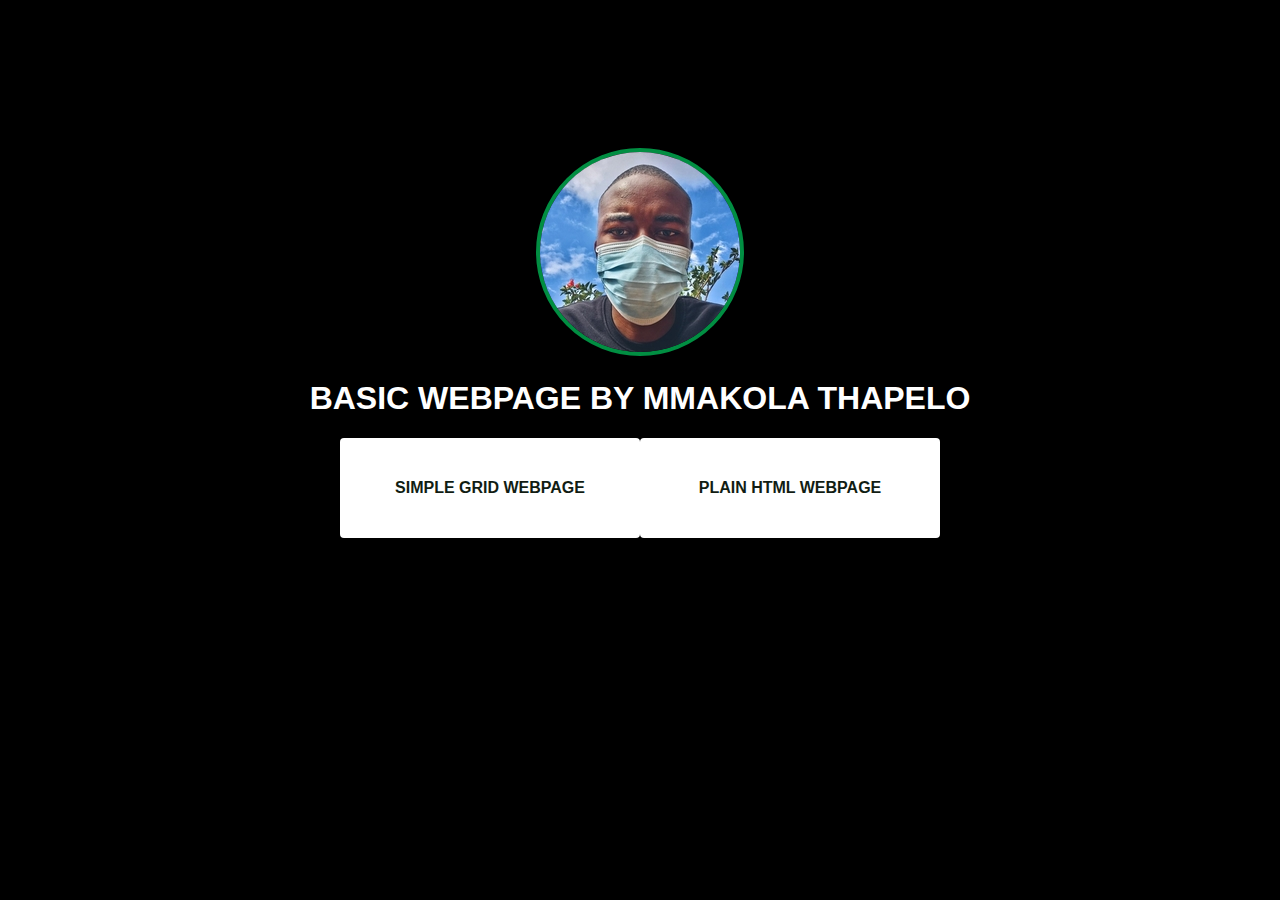
<file: index.html>
<!DOCTYPE html>
<html lang="en">

<head>
    <meta charset="UTF-8">
    <meta http-equiv="X-UA-Compatible" content="IE=edge">
    <meta name="viewport" content="width=device-width, initial-scale=1.0">
    <title>Basic Webpage</title>
</head>

<body>
    <div class="container">
        <center><img class="imag" src="imag.jpg"></center>
        <h1 class="heading">BASIC WEBPAGE BY MMAKOLA THAPELO</h1>

        <div class="buttons">
            <div>
                <a href="my-webpage-grid.html"><button class="button1">
                        <h4>SIMPLE GRID WEBPAGE</h4>

                    </button>
                </a>


            </div>

            <div>
                <a href="my-webpage.html">
                    <button class="button2">
                        <h4>PLAIN HTML WEBPAGE</h4>

                    </button>

                </a>




            </div>

        </div>

    </div>

</body>
<style>
    body {
        background-color: #000;
    }

    .imag {
  border: 4px solid #018E42;
  border-radius: 8em;
margin-top: 140px;
}


    .heading {
        color: #FFFF;
        text-align: center;
        font-family: Verdana, Geneva, Tahoma, sans-serif;
        margin-top: 20px;
    }

    .buttons {
        display: flex;
        flex-direction: row;
        justify-content: center;
        align-items: center;
        text-align: center;
    }

    .button1 {
        width: 300px;
        height: 100px;
        border: none;
        color: #111D13;
        background-color: #FFFF;
        border-radius: 4px;
        font-family: Verdana, Geneva, Tahoma, sans-serif;
        box-shadow: inset 0 0 0 0 grey;
        transition: ease-out 0.2s;
        font-size: 1rem;
        outline: none;
    }

    .button2 {
        width: 300px;
        height: 100px;
        border: none;
        color: #111D13;
        background-color: #FFFF;
        border-radius: 4px;
        font-family: Verdana, Geneva, Tahoma, sans-serif;
        box-shadow: inset 0 0 0 0 grey;
        transition: ease-out 0.2s;
        font-size: 1rem;
        outline: none;
    }

    .button1:hover {
        box-shadow: inset 0 0 0 100px #018E42;
        cursor: pointer;
        color: #FFFF;
    }

    .button2:hover {
        box-shadow: inset 0 0 0 100px #018E42;
        cursor: pointer;
        color: #FFFF;
    }

    @media only screen and (max-width: 620px) {
        body {
            font-size: 12px;
            background-color: #0A0908;
        }

        .buttons {
            display: flex;
            flex-direction: column;
        }
    }
</style>

</html>
</file>
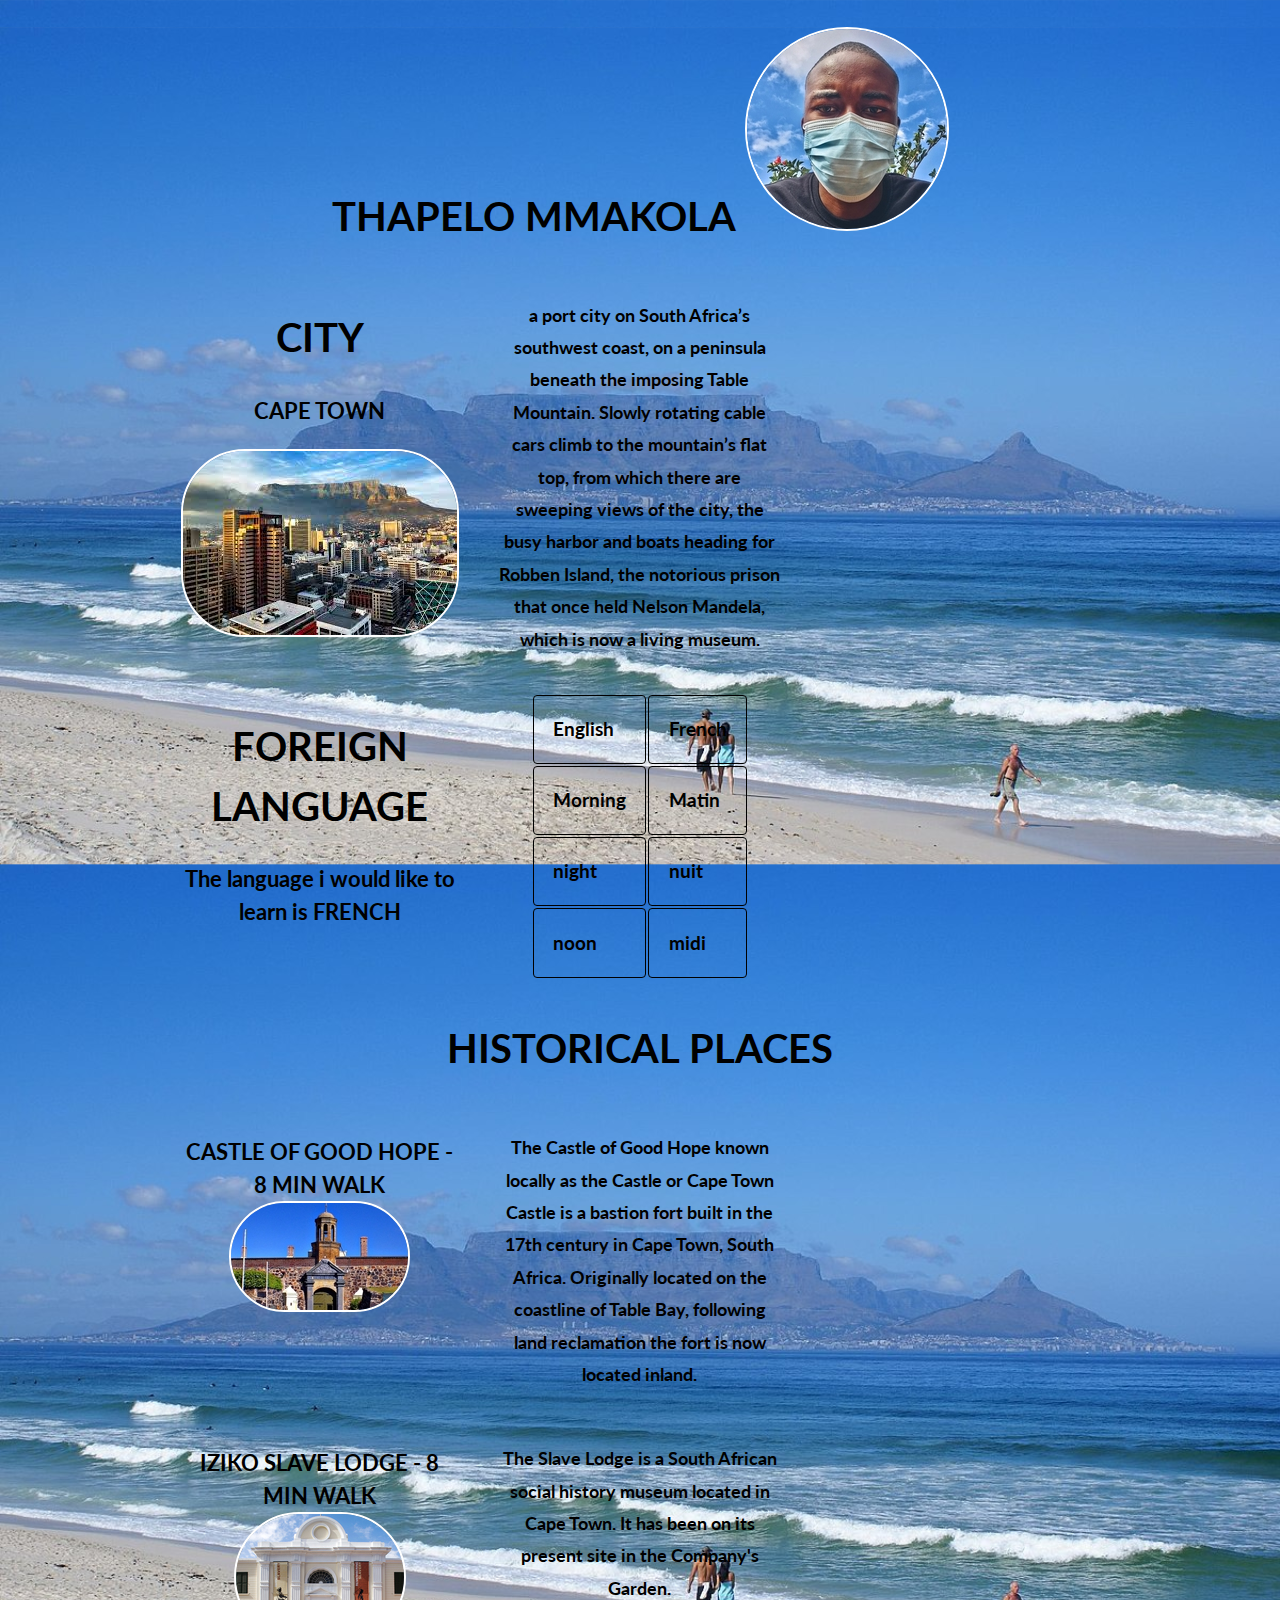
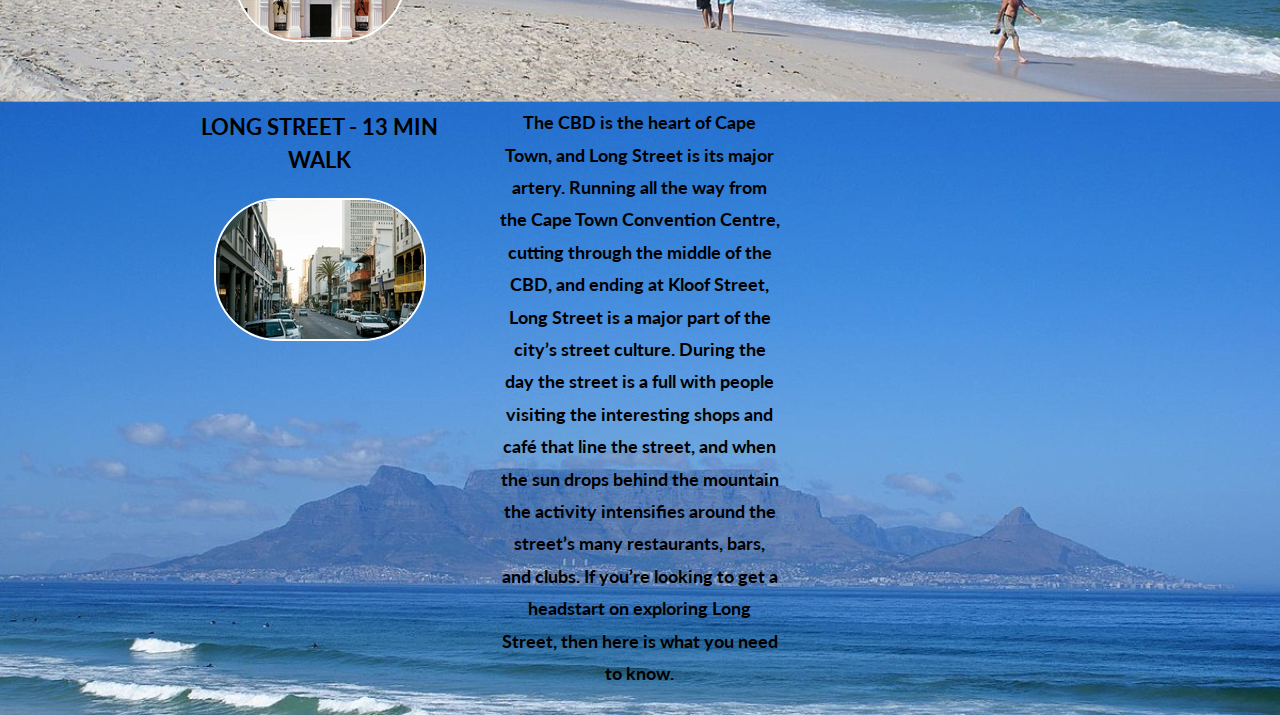
<file: my-webpage-grid.html>
<!DOCTYPE html>
<html lang="en">

<head>
    <meta charset="UTF-8">
    <meta http-equiv="X-UA-Compatible" content="IE=edge">
    <meta name="viewport" content="width=device-width, initial-scale=1.0">
    <title>SIMPLE GRID WEBPAGE</title>
    <link rel="stylesheet" href="simple-grid.css">
</head>

<body>
    <div class="container">
        <div>
            <h1>THAPELO MMAKOLA <img class="imag" src="imag.jpg"></h1>
        </div>
        <div class="row">
            <div class="col-4">
                <h1>CITY</h1>
                <h3>CAPE TOWN</h3>
                <center> <img class="imag" src="capetown.jpg"></center>
            </div>
            <div class="col-4">
                <p>a port city on South Africa’s southwest coast, on a peninsula beneath the imposing Table Mountain.
                    Slowly rotating cable cars climb to the mountain’s flat top, from which there are sweeping views of
                    the city, the busy harbor and boats heading for Robben Island, the notorious prison that once held
                    Nelson Mandela, which is now a living museum.
                </p>
            </div>
        </div>
        <div class="row">
            <div class="col-4">
                <h1>FOREIGN LANGUAGE</h1>
                <h3>The language i would like to learn is FRENCH</h3>
            </div>
            <div class="col-4">
                <table class="table">
                    <thead>
                         <tr>
                            <td class="tab1">English  </td>
                            <td class="tab2"> French </td>
                    </tr>
                    </thead>
                 <tbody>
                        <tr>
                            <td class="tab1"> Morning </td>
                            <td class="tab2"> Matin </td>
                        </tr>
                        <tr>
                            <td class="tab1"> night </td>
                            <td class="tab2"> nuit </td>
                        </tr>
                        <tr>
                            <td class="tab1"> noon </td>
                            <td class="tab2"> midi </td>
                        </tr>
                    </tbody>
                </table>
            </div>
              
            
        </div>



      <h1>HISTORICAL PLACES</h1>
          <div class="row">
            <div class="col-4">
                <h3>CASTLE OF GOOD HOPE - 8 MIN WALK <img class="imag" src="Castle.jpg"></h3>
            </div>
       
       
            <div class="col-4">
                <p>The Castle of Good Hope known locally as the Castle or Cape Town Castle is a bastion fort
                    built
                    in
                    the 17th century in Cape Town, South Africa. Originally located on the coastline of Table
                    Bay,
                    following land reclamation the fort is now located inland.</p>
            </div>
        </div>
        <div class="row">
            <div class="col-4">
                <h3>IZIKO SLAVE LODGE - 8 MIN WALK <img class="imag" src="Slave.jpg"></h3>
            </div>
            <div class="col-4">
                                <p>The Slave Lodge is a South African social history museum located in Cape Town. It has
                                been on
                                its
                                present site in the Company's Garden.</p>
            </div>

        </div>
        <div class="row">
            <div class="col-4">
             <h3>LONG STREET - 13 MIN WALK </h3> <center><img class="imag" src="Street.jpg"> </center>
            </div>
            <div class="col-4">
                <p>The CBD is the heart of Cape Town, and Long Street is its major artery. Running all the
                                way
                                from
                                the
                                Cape Town Convention Centre, cutting through the middle of the CBD, and ending at Kloof
                                Street,
                                Long
                                Street is a major part of the city’s street culture.

                                During the day the street is a full with people visiting the interesting shops and café
                                that
                                line
                                the street, and when the sun drops behind the mountain the activity intensifies around
                                the
                                street’s
                                many restaurants, bars, and clubs.

                                If you’re looking to get a headstart on exploring Long Street, then here is what you
                                need to
                                know.
                            </p>
            </div>
        </div>

    </div>

    </div>
</body>

</html>
</file>
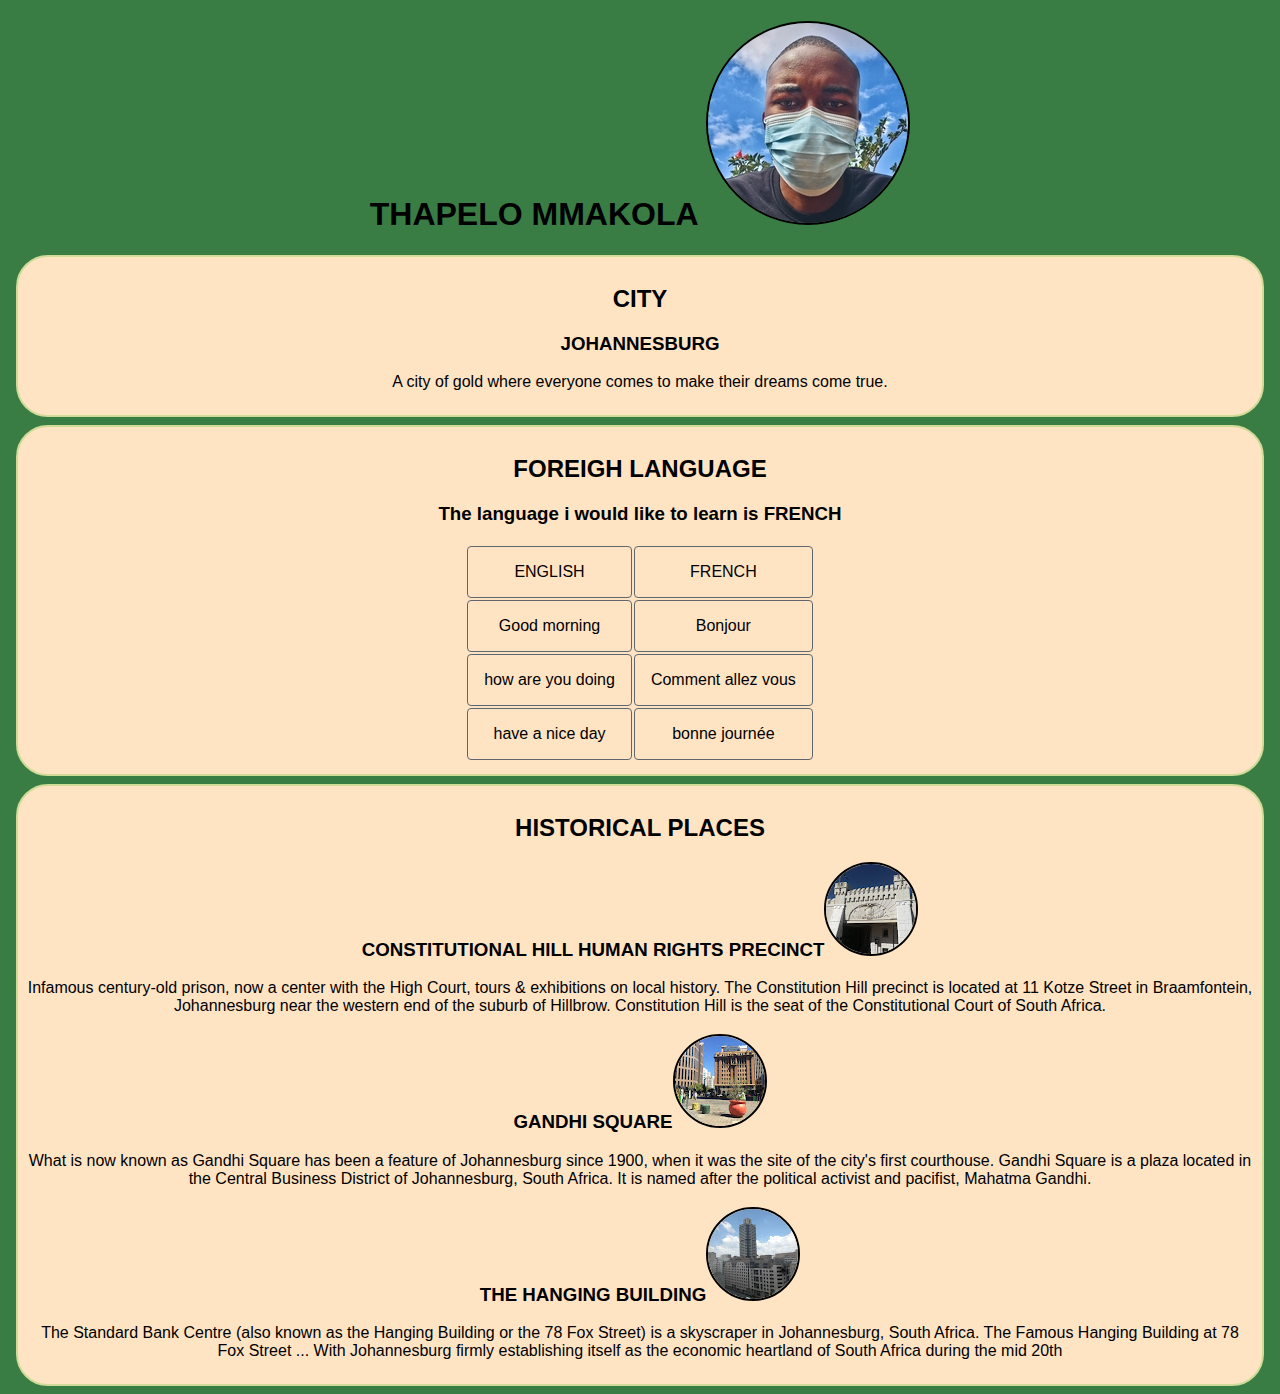
<file: my-webpage.html>
<!DOCTYPE html>
<html lang="en">

<head>
    <meta charset="UTF-8">
    <meta http-equiv="X-UA-Compatible" content="IE=edge">
    <meta name="viewport" content="width=device-width, initial-scale=1.0">
    <title>PLAIN HTML WEBPAGE</title>
    <link rel="stylesheet" href="style.css">
</head>

<body>
    <div>
        <h1 class="head"> THAPELO MMAKOLA <img class="img" src="imag.jpg" alt=""></h1>
    </div>

    <div class="city">
        <h2>CITY</h2>
        <h3>JOHANNESBURG</h3>
        <p>A city of gold where everyone comes to make their dreams come true.</p>
    </div>
    <div class="language">
        <h2>FOREIGH LANGUAGE</h2>
        <h3>The language i would like to learn is FRENCH</h3>
        <table class="table">
            <thead>
                <tr>
                    <td class="col1">ENGLISH</td>
                    <td class="col2">FRENCH</td>
                </tr>
            </thead>
            <tbody>
                <tr>
                    <td class="col1">Good morning</td>
                    <td class="col2">Bonjour</td>
                </tr>
                <tr>
                    <td class="col1">how are you doing</td>
                    <td class="col2">Comment allez vous</td>
                </tr>
                <tr>
                    <td class="col1">have a nice day</td>
                    <td class="col2"> bonne journée</td>
                </tr>
            </tbody>

        </table>
    </div>
    <div class="history">
        <h2>HISTORICAL PLACES</h2>
    
        <div>
        <h3>CONSTITUTIONAL HILL HUMAN RIGHTS PRECINCT<img class="img" src="Constitutionalhill.jpg"></h3>
        <p>Infamous century-old prison, now a center with the High Court, tours & exhibitions on local history. The
            Constitution Hill precinct is located at 11 Kotze Street in Braamfontein, Johannesburg near the western
            end of the suburb of Hillbrow. Constitution Hill is the seat of the Constitutional Court of South
            Africa.</p>
        </div>
        <div>
        <h3>GANDHI SQUARE<img class="img" src="GandhiSquare.jpg"></h3>
        <p> What is now known as Gandhi Square has been a feature of Johannesburg since 1900, when it was the site
            of the city's first courthouse. Gandhi Square is a plaza located in the Central Business District of
            Johannesburg, South Africa. It is named after the political activist and pacifist, Mahatma Gandhi.</p>
        </div>


        <div>
        <h3>THE HANGING BUILDING<img class="img" src="Thehgangingbuilding.jpg"></h3>
        <p> The Standard Bank Centre (also known as the Hanging Building or the 78 Fox Street) is a skyscraper in
            Johannesburg, South Africa. The Famous Hanging Building at 78 Fox Street ... With Johannesburg firmly
            establishing itself as the economic heartland of South Africa during the mid 20th</p>
         </div>
    </div>
    
</body>

</html>
</file>
<file: simple-grid.css>
/**
*** SIMPLE GRID
*** (C) ZACH COLE 2016
**/

@import url(https://fonts.googleapis.com/css?family=Lato:400,300,300italic,400italic,700,700italic);

/* UNIVERSAL */

html,
body {
  /*height: 100%;*/
  width: 100%;
  margin: 0;
  padding: 0;
  left: 0;
  top: 0;
  font-size: 100%;
  background: url(imagess.jpg);
  background-repeat: repeat;
  background-size: 100%;
  
}

.imag {
  border: 2px solid #FFFF;
  border-radius: 4em;

}

.table {
  align-content: center;
  margin: 4px 0;
  font-size: 1em;
  border-collapse: separate;
  margin-left: auto;
  margin-right: auto; 
 
  
}

.tab1 {
  border: 1px solid #000;
  border-radius: 4px;
  padding: 1em;
  margin: 1em;
  color: #000;
font-size:larger;
font-weight: bold;
}

.tab2 {
  border: 1px solid #000;
  border-radius: 4px;
  padding: 1em;
  margin: 1em;
  color: #000;
  font-size:larger;
  font-weight: bold;
 
}

 /*ROOT FONT STYLES */

* {
  font-family: 'Lato', Helvetica, sans-serif;
  color: #333447;
  line-height: 1.5;
}

/* TYPOGRAPHY */

h1 {
  font-size: 2.5rem;
  text-align: center;
  color: #000;
}

h2 {
  font-size: 2rem;
}

h3 {
  font-size: 1.375rem;
  text-align: center;
  color: #000;

}

h4 {
  font-size: 1.125rem;
}

h5 {
  font-size: 1rem;
}

h6 {
  font-size: 0.875rem;
}

p {
  font-size: 1.125rem;
  font-weight: bold;
  line-height: 1.8;
  color: black;
  text-align: center;
  color: #000;
  

}

.font-light {
  font-weight: 300;
}

.font-regular {
  font-weight: 400;
}

.font-heavy {
  font-weight: 700;
}

/* POSITIONING */

.left {
  text-align: left;
}

.right {
  text-align: right;
}

.center {
  text-align: center;
  margin-left: auto;
  margin-right: auto;
}

.justify {
  text-align: justify;
}

/* ==== GRID SYSTEM ==== */

.container {
  width: 90%;
  margin-left: auto;
  margin-right: auto;

}
.row {
  position: relative;
  width: 100%;
}

.row [class^="col"] {
  float: left;
  margin: 0.5rem 2%;
  min-height: 0.125rem;
}

.col-1,
.col-2,
.col-3,
.col-4,
.col-5,
.col-6,
.col-7,
.col-8,
.col-9,
.col-10,
.col-11,
.col-12 {
  width: 96%;
}

.col-1-sm {
  width: 4.33%;
}

.col-2-sm {
  width: 12.66%;
}

.col-3-sm {
  width: 21%;
}

.col-4-sm {
  width: 29.33%;
}

.col-5-sm {
  width: 37.66%;
}

.col-6-sm {
  width: 46%;
}

.col-7-sm {
  width: 54.33%;
}

.col-8-sm {
  width: 62.66%;
}

.col-9-sm {
  width: 71%;
}

.col-10-sm {
  width: 79.33%;
}

.col-11-sm {
  width: 87.66%;
}

.col-12-sm {
  width: 96%;
}

.row::after {
	content: "";
	display: table;
	clear: both;
}

.hidden-sm {
  display: none;
}
@media only screen and (min-width: 33.75em) {  /* 540px */
  .container {
    width: 80%;
  }
  

}


@media only screen and (min-width: 45em) {  /* 720px */
  .col-1 {
    width: 4.33%;
  }

  .col-2 {
    width: 12.66%;
  }

  .col-3 {
    width: 21%;
  }

  .col-4 {
    align-items: center;
    width: 29.33%;
    
  }

  .col-5 {
    width: 37.66%;
  }

  .col-6 {
    width: 46%;
  }

  .col-7 {
    width: 54.33%;
  }

  .col-8 {
    width: 62.66%;
  }

  .col-9 {
    width: 71%;
  }

  .col-10 {
    width: 79.33%;
  }

  .col-11 {
    width: 87.66%;
  }

  .col-12 {
    width: 96%;
  }

  .hidden-sm {
    display: block;
  }
}

@media only screen and (min-width: 60em) { /* 960px */
  .container {
    width: 75%;
    max-width: 60rem;
  }
 
}
</file>
<file: style.css>
body {
    background-color: #3A7D44;
}

.head {
    text-align: center;
    font-family: Verdana, Geneva, Tahoma, sans-serif;

}

.img {
    border: 2px solid black;
    border-radius: 4em;   
}

.city {
    text-align: center;
    background-color:bisque;
    border: 2px solid #D0DB97;
    border-radius: 2em;
    font-family: Verdana, Geneva, Tahoma, sans-serif;
    margin: 0.5em;
    padding: 0.5em;
}

.language {
    text-align: center;
    background-color:bisque;
   border: 2px solid #D0DB97;
    border-radius: 2em;
    font-family: Verdana, Geneva, Tahoma, sans-serif;
    margin: 0.5em;
    padding: 0.5em;
}

.table {
    align-content: center;
    margin: 4px 0;
    font-size: 1em;
    border-collapse: separate;
    margin-left: auto;
    margin-right: auto; 
    
}

.history {
    text-align: center;
    background-color: bisque;
    border: 2px solid #D0DB97;
    border-radius: 2em;
    font-family: Verdana, Geneva, Tahoma, sans-serif;
    margin: 0.5em;
    padding: 0.5em;
}

.col1 {
    border: 1px solid #60666D;
    border-radius: 4px;
    padding: 1em;
    margin: 1em;
}

.col2 {
    border: 1px solid #60666D;
    border-radius: 4px;
    padding: 1em;
    margin: 1em;
   
}

@media only screen and (max-width: 620px) {
    body {
        font-size: 12px;
        background-color: #FF8552;
    }
}
</file>
